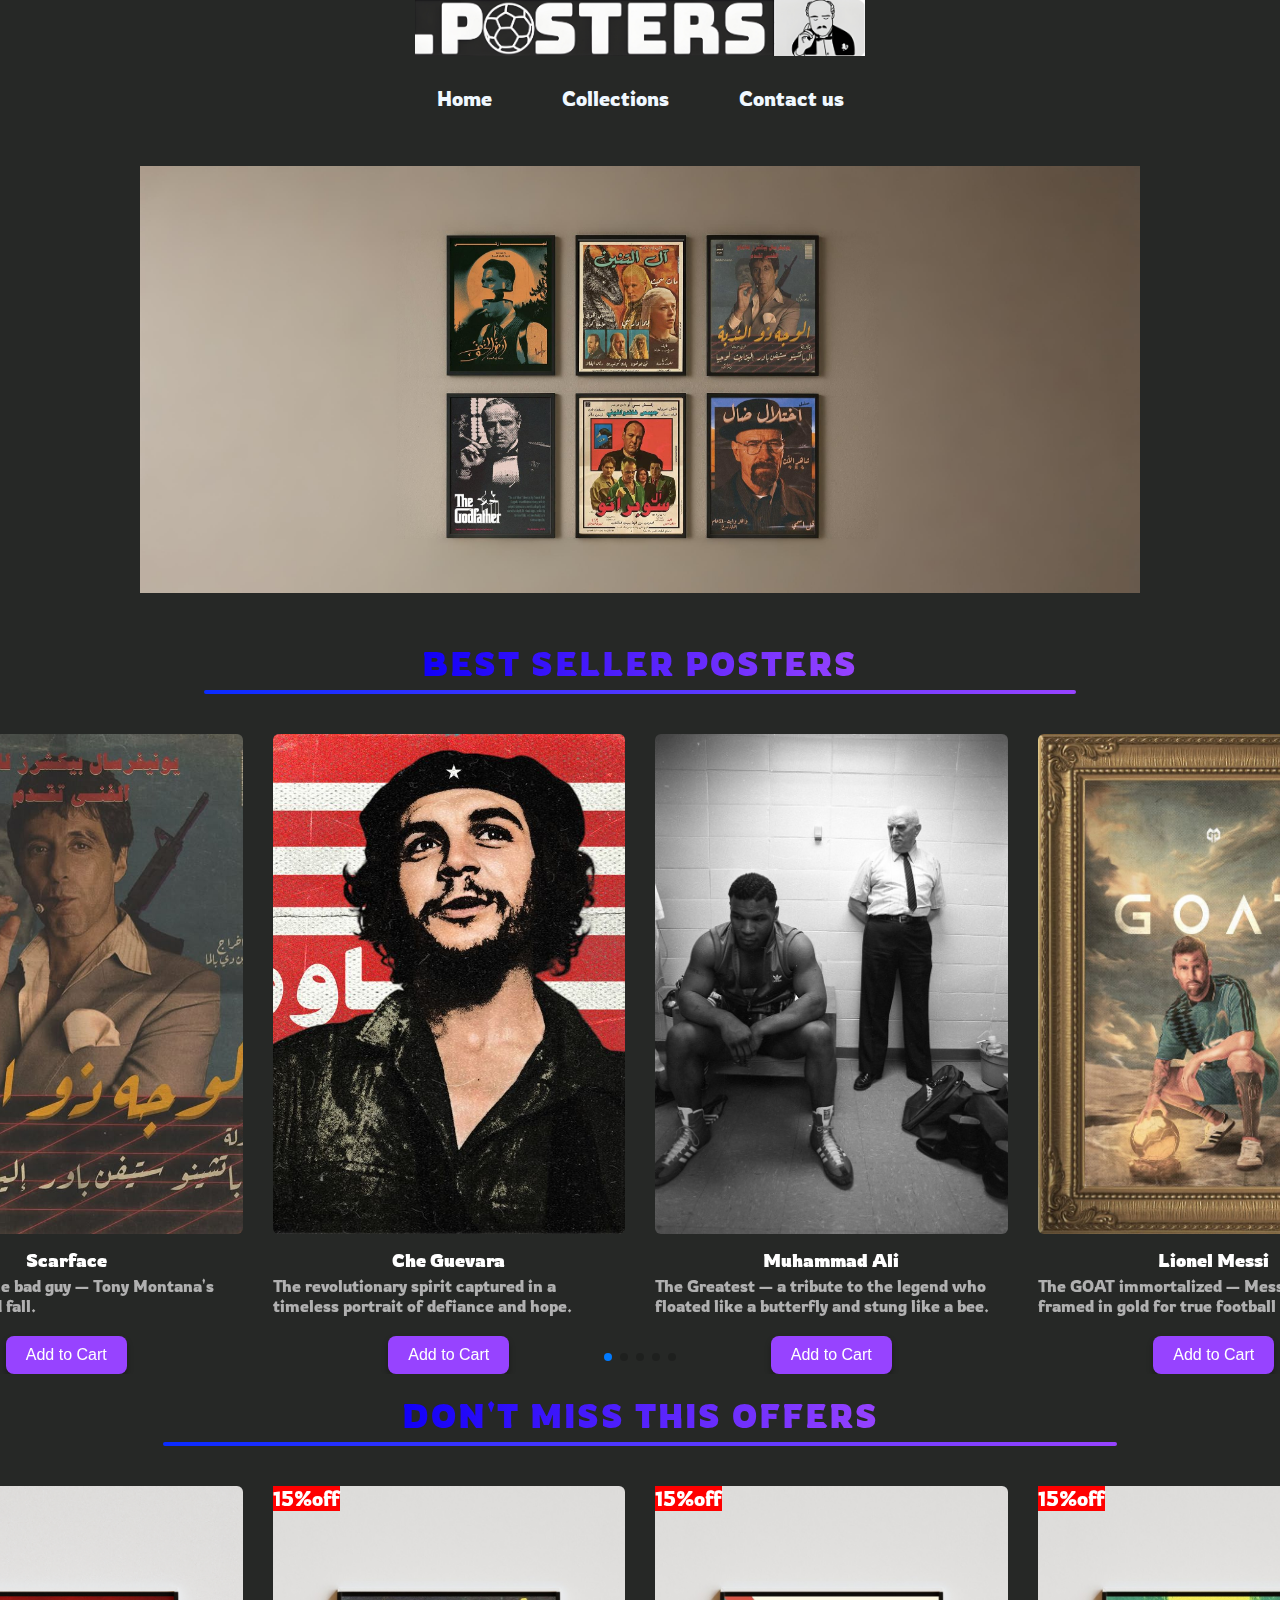
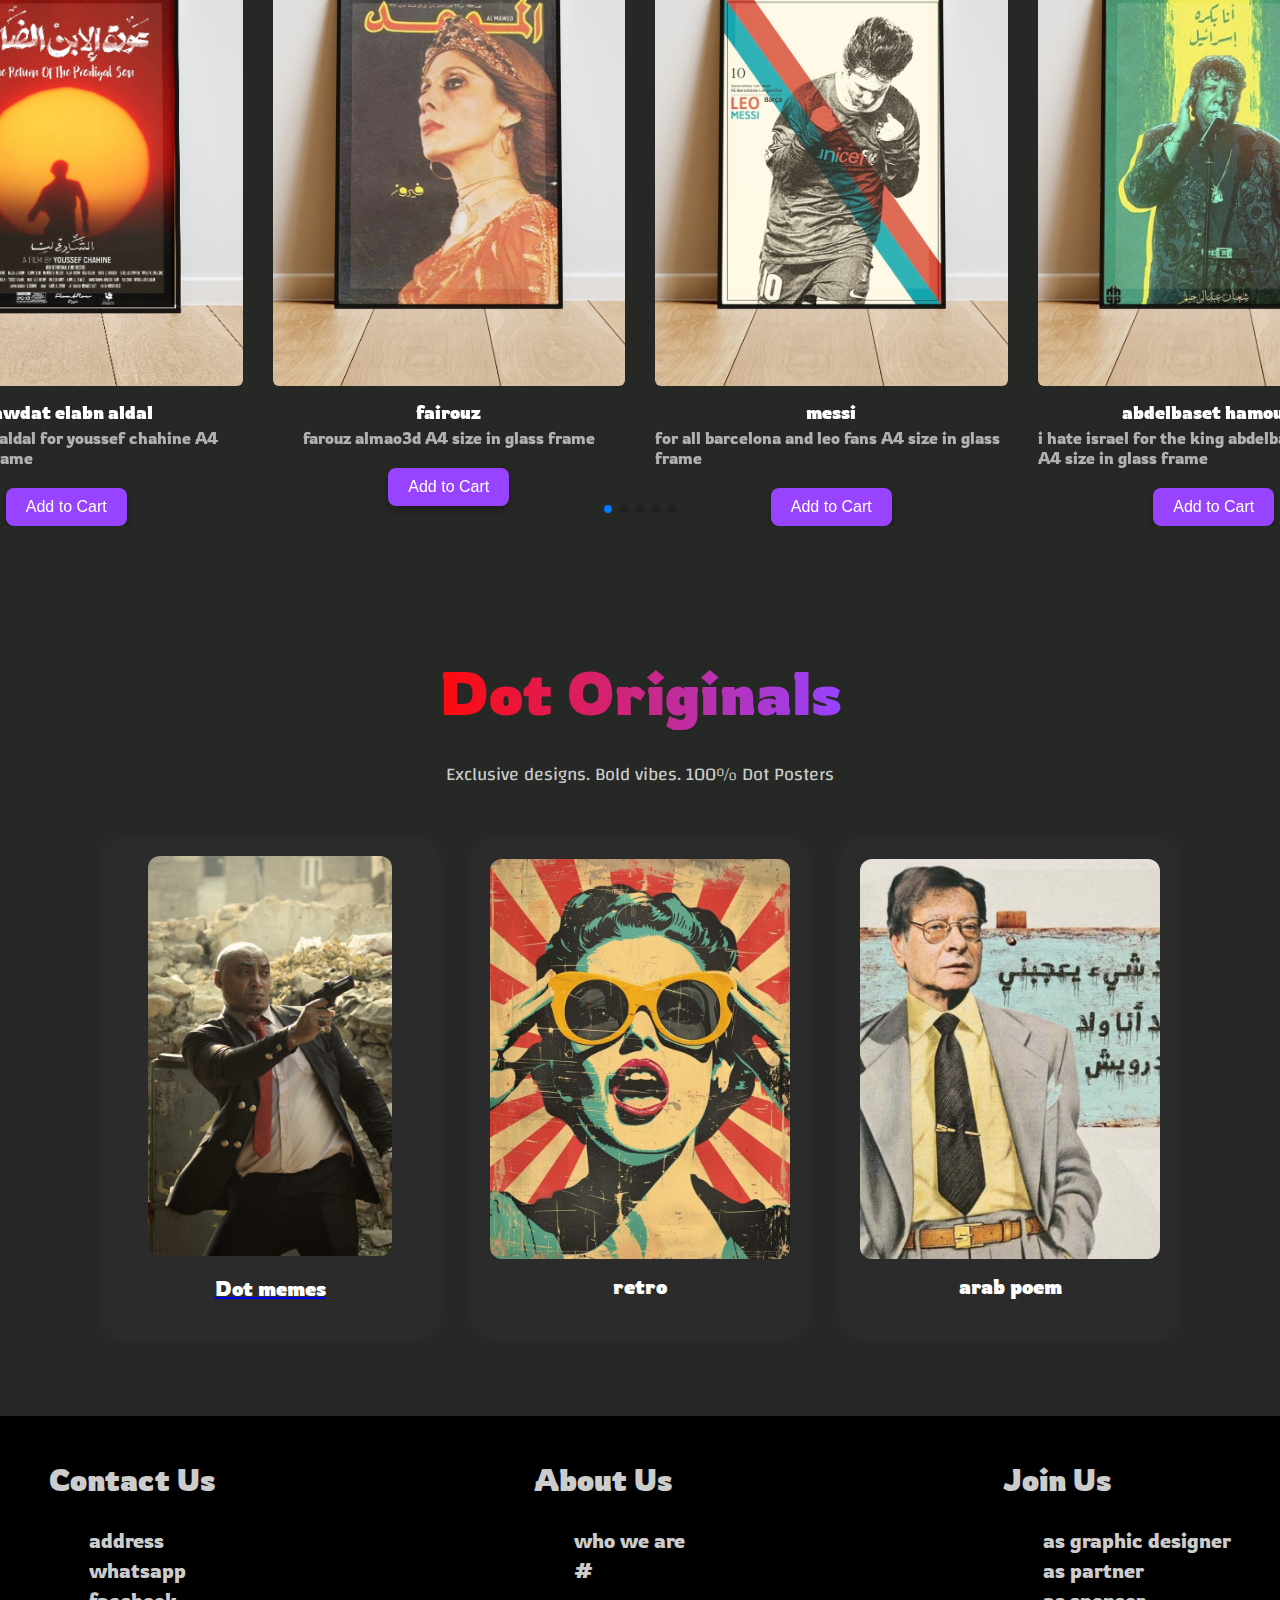
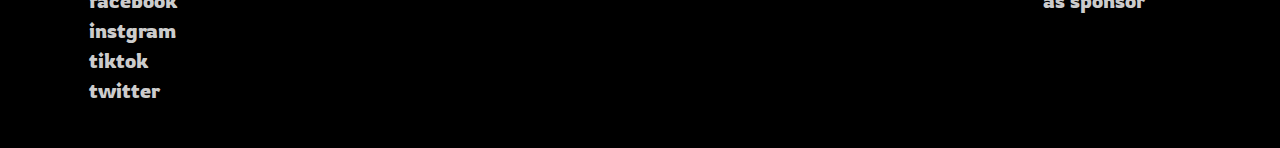
<file: index.html>
<!DOCTYPE html>
<html lang="en">

<head>
  <meta charset="UTF-8" />
  <meta name="viewport" content="width=device-width, initial-scale=1.0" />
  <title>.posters</title>
  <link rel="icon" href="/images/icon.jpg" />
  <link rel="stylesheet" href="/css/style.css" />
  <link href="https://fonts.googleapis.com/css2?family=Changa:wght@600&display=swap" rel="stylesheet">
  <link href="https://fonts.googleapis.com/css2?family=Rowdies:wght@300;400;700&display=swap" rel="stylesheet">

  <!-- Swiper CSS -->
  <link rel="stylesheet" href="https://cdn.jsdelivr.net/npm/swiper@9/swiper-bundle.min.css" />
</head>

<body>

  <div><img class="img" src="/images/icon.jpg" alt=""></div>

  <div class="container">
    <nav class="nav">
      <ul class="menu">
        <li class="li">Home</li>
        <li class="li dropdown">
          Collections
          <ul class="dropdown-menu">
            <li><a href="/views/films.html">Films</a></li>
            <li><a href="/views/sports.html">Sports</a></li>
            <li><a href="/views/randoms.html">Randoms</a></li>
          </ul>
        </li>
        <li class="li">Contact us</li>
      </ul>
    </nav>

    <div class="roommockup">
      <div class="mockupimg" style="position: relative;">
        <img class="mockup" src="/images/mockup.jpg" alt="">
        <div class="content">تصفح أكبر باقة من البوسترات</div>
      </div>
    </div>

    <section>
      <h1 class="sectionname">best seller posters</h1>

      <!-- Swiper Slider -->
      <div class="swiper mySwiper">
        <div class="swiper-wrapper">
          <div class="swiper-slide">
            <div class="conntent">
              <img src="/images/scarface.jpeg">
              <h1>Scarface</h1>
              <p>Say hello to the bad guy — Tony Montana's iconic rise and fall.</p>
              <button class="add-to-cart">Add to Cart</button>
            </div>
          </div>
          <div class="swiper-slide">
            <div class="conntent">
              <img src="/images/Che_Guevara.jpeg">
              <h1>Che Guevara</h1>
              <p>The revolutionary spirit captured in a timeless portrait of defiance and hope.</p>
              <button class="add-to-cart">Add to Cart</button>
            </div>
          </div>
          <div class="swiper-slide">
            <div class="conntent">
              <img src="/images/mike-tayson.jpeg">
              <h1>Muhammad Ali</h1>
              <p>The Greatest — a tribute to the legend who floated like a butterfly and stung like a bee.</p>
              <button class="add-to-cart">Add to Cart</button>
            </div>
          </div>
          <div class="swiper-slide">
            <div class="conntent">
              <img src="/images/messi_goat_in_golden_frame.jpeg">
              <h1>Lionel Messi</h1>
              <p>The GOAT immortalized — Messi's brilliance framed in gold for true football fans.</p>
              <button class="add-to-cart">Add to Cart</button>
            </div>
          </div>
          <div class="swiper-slide">
            <div class="conntent">
              <img src="/images/haleem_2areat_fingan.jpeg">
              <h1>Abdel Halim Hafez</h1>
              <p>A classic moment of Arabic music history — Halim reciting '2areat El Fingan'.</p>
              <button class="add-to-cart">Add to Cart</button>
            </div>
          </div>
        </div>

        <!-- Pagination and Navigation -->
        <div class="swiper-pagination"></div>
        <div class="swiper-button-next"></div>
        <div class="swiper-button-prev"></div>
      </div>
    </section>
    <section>
      <h1 class="sectionname">don't miss this offers</h1>

      <!-- Swiper Slider -->
      <div class="swiper mySwiper">
        <div class="swiper-wrapper">
          <div class="swiper-slide">
            <div class="conntent"> <span>15%off</span>
              <img src="/images/Free_Poster_on_the_Floor_Mockup_1.png">
              <h1>3awdat elabn aldal</h1>
              <p>3awdat elabn aldal for youssef chahine A4 size in glass frame</p>
              <button class="add-to-cart">Add to Cart</button>
            </div>
          </div>
          <div class="swiper-slide">
            <div class="conntent"> <span>15%off</span>
              <img src="/images/Free_Poster_on_the_Floor_Mockup_2.png">
              <h1>fairouz</h1>
              <p>farouz almao3d A4 size in glass frame</p>
              <button class="add-to-cart">Add to Cart</button>
            </div>
          </div>
          <div class="swiper-slide">
            <div class="conntent">
              <span>15%off</span>
              <img src="/images/Free_Poster_on_the_Floor_Mockup_3.png">
              <h1>messi</h1>
              <p>for all barcelona and leo fans A4 size in glass frame</p>
              <button class="add-to-cart">Add to Cart</button>
            </div>
          </div>
          <div class="swiper-slide">
            <div class="conntent"> <span>15%off</span>
              <img src="/images/Free_Poster_on_the_Floor_Mockup_4-Recovered.png">
              <h1>abdelbaset hamouda</h1>
              <p>i hate israel for the king abdelbaset hamouda A4 size in glass frame</p>
              <button class="add-to-cart">Add to Cart</button>
            </div>
          </div>
          <div class="swiper-slide">
            <div class="conntent"> <span>15%off</span>
              <img src="/images/Free_Poster_on_the_Floor_Mockup_5-Recovered.png">
              <h1>customized</h1>
              <p>custom any poster you want in A4 glass frame and save 15%.</p>
              <button class="add-to-cart">Add to Cart</button>
            </div>
          </div>
        </div>

        <!-- Pagination and Navigation -->
        <div class="swiper-pagination"></div>
        <div class="swiper-button-next"></div>
        <div class="swiper-button-prev"></div>
      </div>
    </section>
    <section class="dot-originals">
      <h2 class="section-title">Dot Originals</h2>
      <p class="subtitle">Exclusive designs. Bold vibes. 100% Dot Posters</p>
      <div class="originals-grid">
        <div class="original-item">
          <a href="memes.html"><img src="/images/gayar1.jpg" alt="Original Poster 1">
            <h3>Dot memes</h3>
          </a>

        </div>
        <div class="original-item">
          <img src="/images/retro.jpeg" alt="Original Poster 2">
          <h3>retro</h3>
        </div>
        <div class="original-item">
          <img src="/images/arabpoem1.jpeg" alt="Original Poster 3">
          <h3>arab poem</h3>
        </div>
      </div>
    </section>
    <footer>
      <div class="row">
        <div class="column">
          <h2>contact us</h2>
          <ul>
            <li>address</li>
            <li>whatsapp</li>
            <li>facebook</li>
            <li>instgram</li>
            <li>tiktok</li>
            <li>twitter</li>
          </ul>
        </div>
        <div class="column">
          <h2>about us</h2>
          <ul>
            <li>who we are</li>
            <li>#</li>
          </ul>
        </div>
        <div class="column">
          <h2>join us</h2>
          <ul>
            <li>as graphic designer</li>
            <li>as partner</li>
            <li>as sponsor</li>
          </ul>
        </div>
      </div>
    </footer>

  </div>

  <!-- Swiper JS -->
  <script src="https://cdn.jsdelivr.net/npm/swiper@9/swiper-bundle.min.js"></script>

  <!-- Swiper Initialization -->
  <script>
    var swiper = new Swiper(".mySwiper", {
      slidesPerView: 4,
      spaceBetween: 30,
      loop: true,
      autoplay: {
        delay: 2500,
        disableOnInteraction: false,
      },
      pagination: {
        el: ".swiper-pagination",
        clickable: true,
      },
      navigation: {
        nextEl: ".swiper-button-next",
        prevEl: ".swiper-button-prev",
      },
    });
  </script>

</body>

</html>
</file>
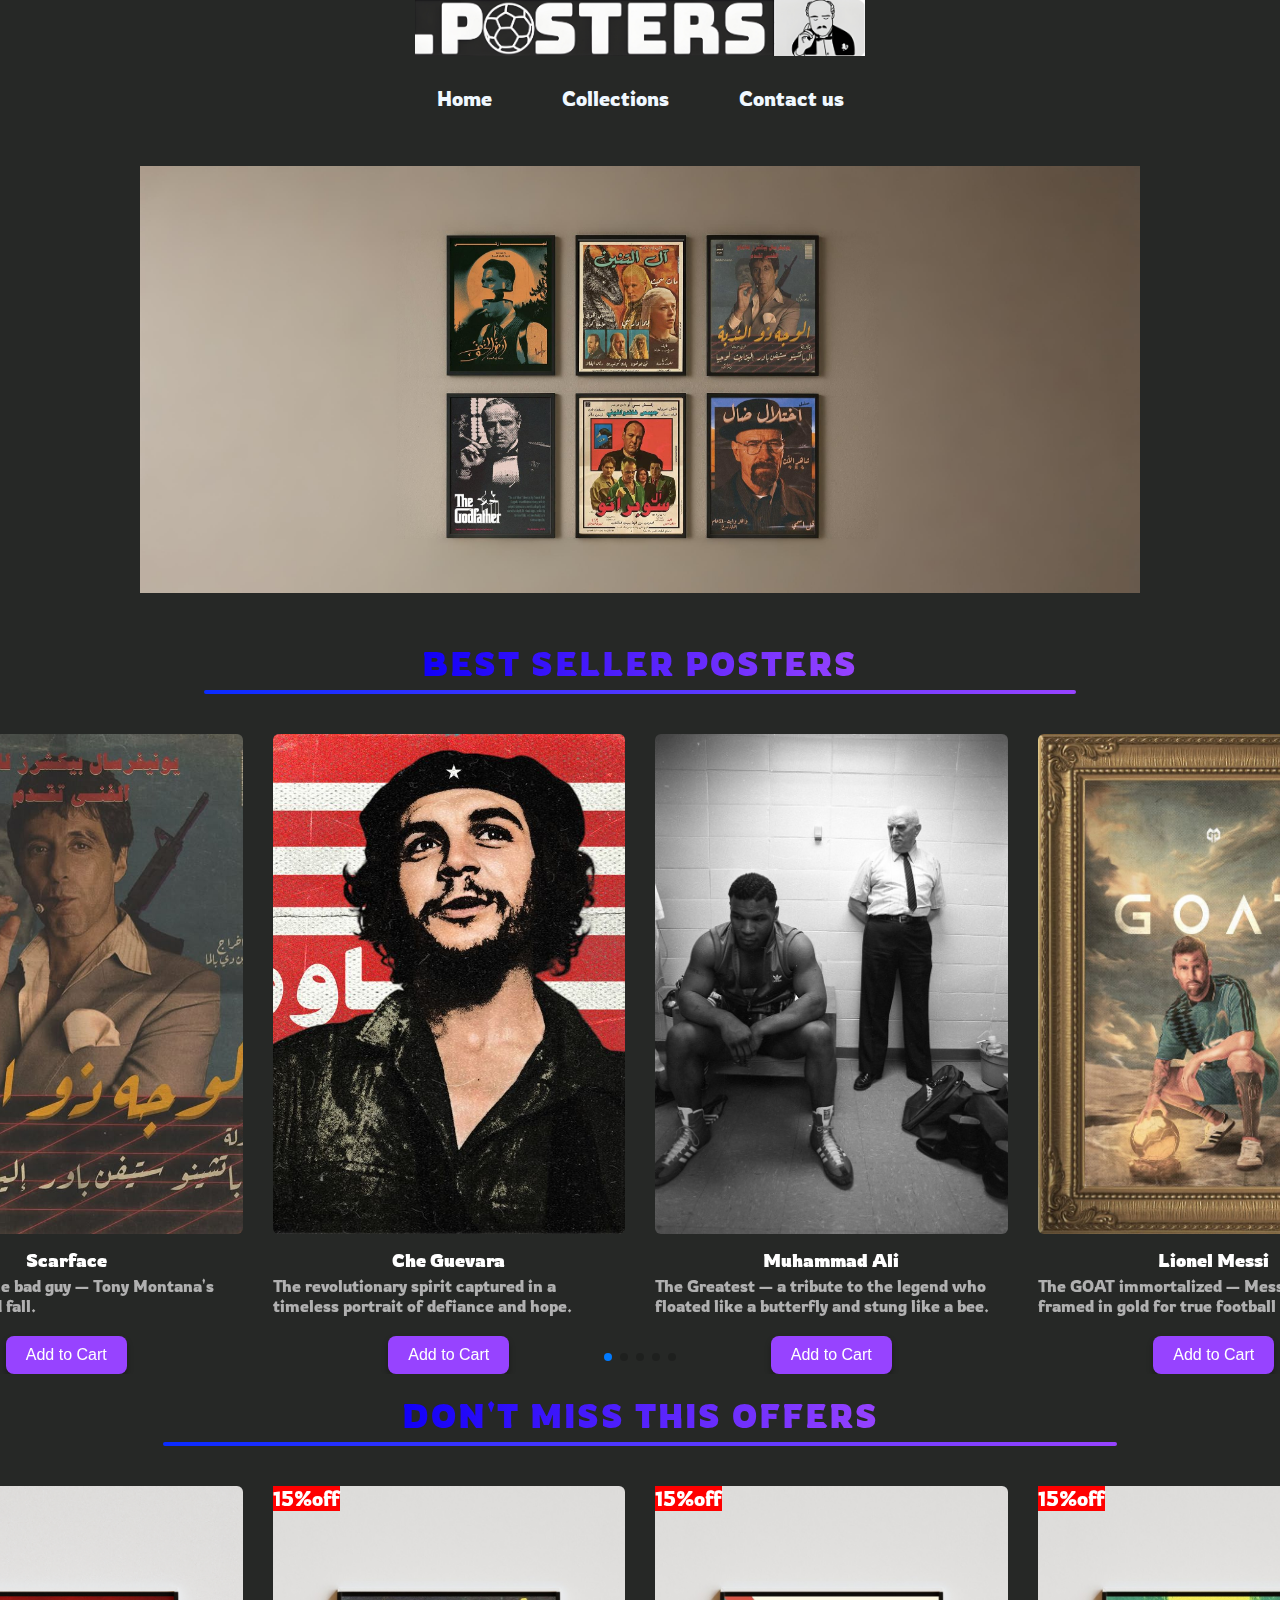
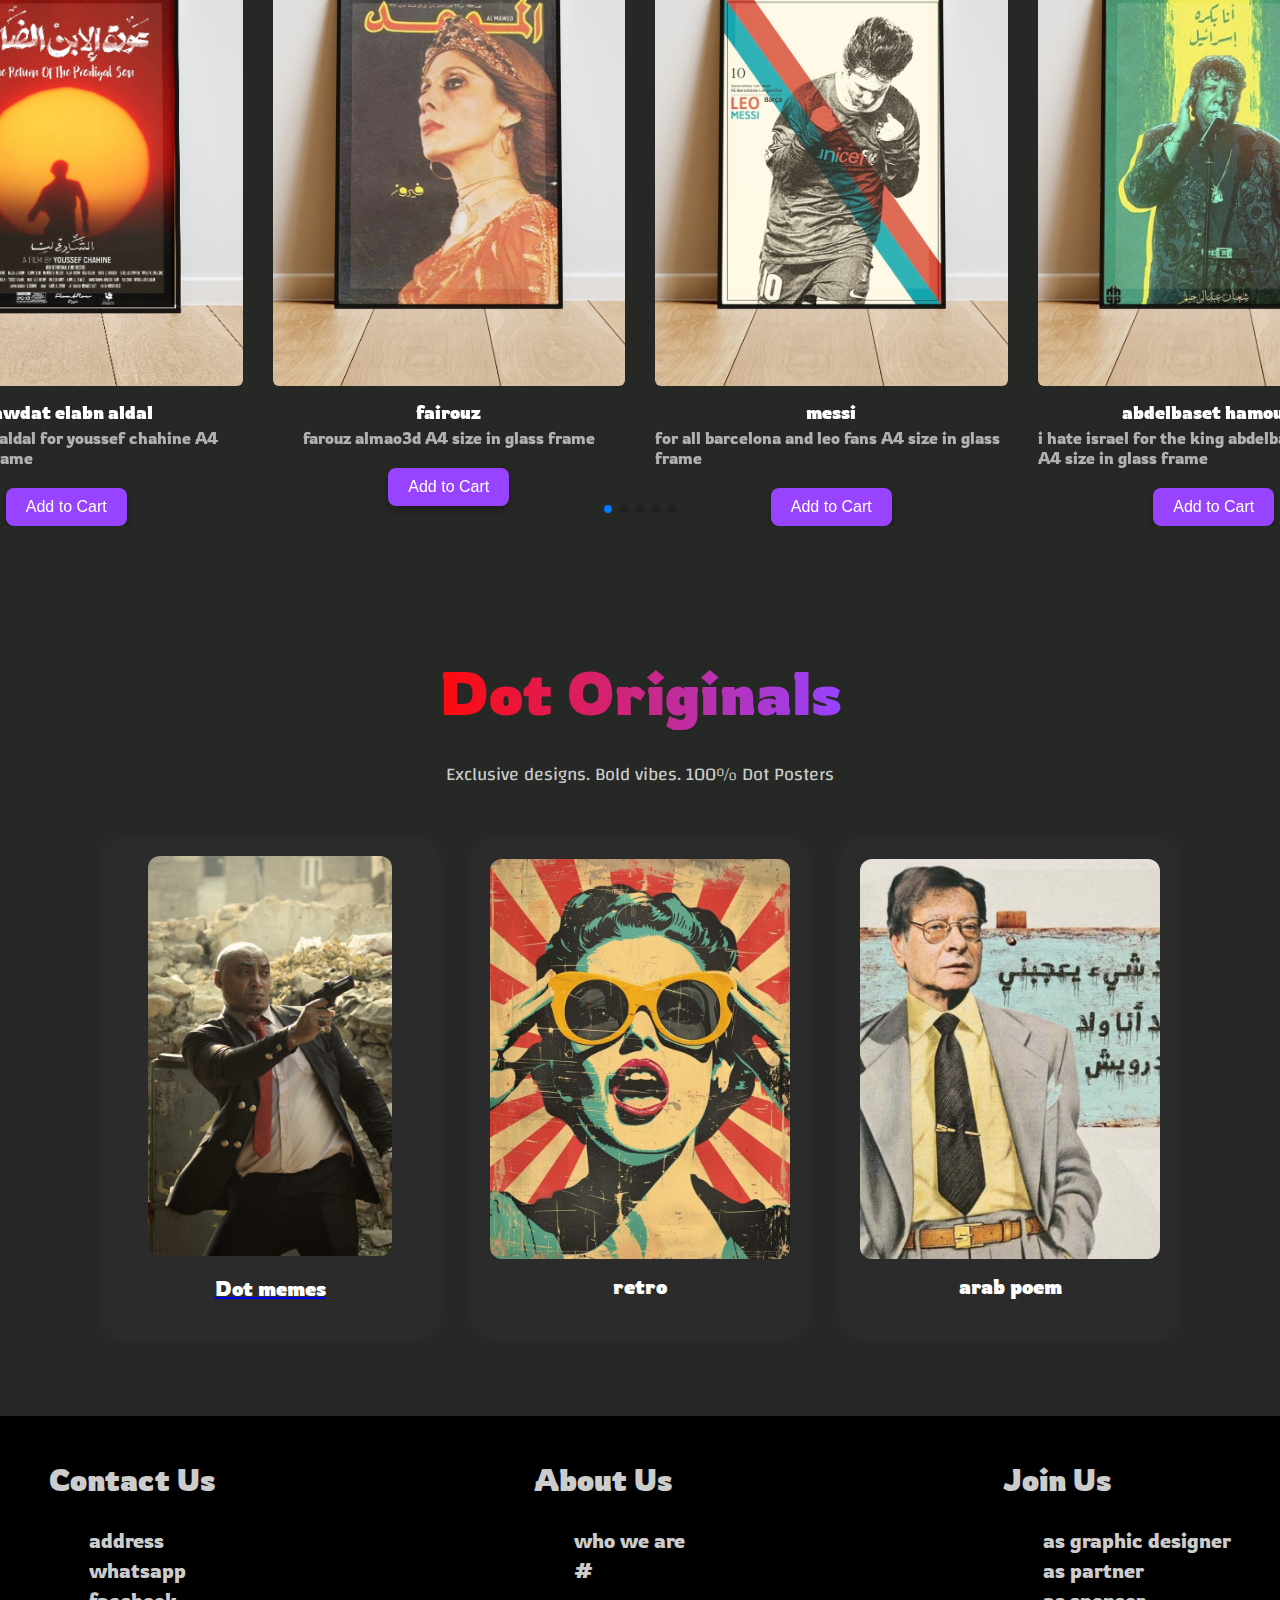
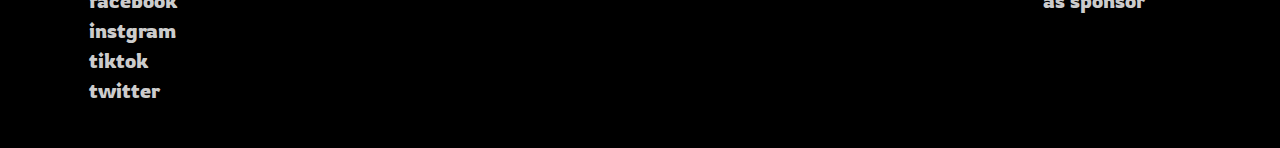
<file: views/index.html>
<!DOCTYPE html>
<html lang="en">

<head>
  <meta charset="UTF-8" />
  <meta name="viewport" content="width=device-width, initial-scale=1.0" />
  <title>.posters</title>
  <link rel="icon" href="/images/icon.jpg" />
  <link rel="stylesheet" href="/css/style.css" />
  <link href="https://fonts.googleapis.com/css2?family=Changa:wght@600&display=swap" rel="stylesheet">
  <link href="https://fonts.googleapis.com/css2?family=Rowdies:wght@300;400;700&display=swap" rel="stylesheet">

  <!-- Swiper CSS -->
  <link rel="stylesheet" href="https://cdn.jsdelivr.net/npm/swiper@9/swiper-bundle.min.css" />
</head>

<body>

  <div><img class="img" src="/images/icon.jpg" alt=""></div>

  <div class="container">
    <nav class="nav">
      <ul class="menu">
        <li class="li">Home</li>
        <li class="li dropdown">
          Collections
          <ul class="dropdown-menu">
            <li><a href="films.html">Films</a></li>
            <li><a href="sports.html">Sports</a></li>
            <li><a href="randoms.html">Randoms</a></li>
          </ul>
        </li>
        <li class="li">Contact us</li>
      </ul>
    </nav>

    <div class="roommockup">
      <div class="mockupimg" style="position: relative;">
        <img class="mockup" src="/images/mockup.jpg" alt="">
        <div class="content">تصفح أكبر باقة من البوسترات</div>
      </div>
    </div>

    <section>
      <h1 class="sectionname">best seller posters</h1>

      <!-- Swiper Slider -->
      <div class="swiper mySwiper">
        <div class="swiper-wrapper">
          <div class="swiper-slide">
            <div class="conntent">
              <img src="/images/scarface.jpeg">
              <h1>Scarface</h1>
              <p>Say hello to the bad guy — Tony Montana's iconic rise and fall.</p>
              <button class="add-to-cart">Add to Cart</button>
            </div>
          </div>
          <div class="swiper-slide">
            <div class="conntent">
              <img src="/images/Che_Guevara.jpeg">
              <h1>Che Guevara</h1>
              <p>The revolutionary spirit captured in a timeless portrait of defiance and hope.</p>
              <button class="add-to-cart">Add to Cart</button>
            </div>
          </div>
          <div class="swiper-slide">
            <div class="conntent">
              <img src="/images/mike-tayson.jpeg">
              <h1>Muhammad Ali</h1>
              <p>The Greatest — a tribute to the legend who floated like a butterfly and stung like a bee.</p>
              <button class="add-to-cart">Add to Cart</button>
            </div>
          </div>
          <div class="swiper-slide">
            <div class="conntent">
              <img src="/images/messi_goat_in_golden_frame.jpeg">
              <h1>Lionel Messi</h1>
              <p>The GOAT immortalized — Messi's brilliance framed in gold for true football fans.</p>
              <button class="add-to-cart">Add to Cart</button>
            </div>
          </div>
          <div class="swiper-slide">
            <div class="conntent">
              <img src="/images/haleem_2areat_fingan.jpeg">
              <h1>Abdel Halim Hafez</h1>
              <p>A classic moment of Arabic music history — Halim reciting '2areat El Fingan'.</p>
              <button class="add-to-cart">Add to Cart</button>
            </div>
          </div>
        </div>

        <!-- Pagination and Navigation -->
        <div class="swiper-pagination"></div>
        <div class="swiper-button-next"></div>
        <div class="swiper-button-prev"></div>
      </div>
    </section>
    <section>
      <h1 class="sectionname">don't miss this offers</h1>

      <!-- Swiper Slider -->
      <div class="swiper mySwiper">
        <div class="swiper-wrapper">
          <div class="swiper-slide">
            <div class="conntent"> <span>15%off</span>
              <img src="/images/Free_Poster_on_the_Floor_Mockup_1.png">
              <h1>3awdat elabn aldal</h1>
              <p>3awdat elabn aldal for youssef chahine A4 size in glass frame</p>
              <button class="add-to-cart">Add to Cart</button>
            </div>
          </div>
          <div class="swiper-slide">
            <div class="conntent"> <span>15%off</span>
              <img src="/images/Free_Poster_on_the_Floor_Mockup_2.png">
              <h1>fairouz</h1>
              <p>farouz almao3d A4 size in glass frame</p>
              <button class="add-to-cart">Add to Cart</button>
            </div>
          </div>
          <div class="swiper-slide">
            <div class="conntent">
              <span>15%off</span>
              <img src="/images/Free_Poster_on_the_Floor_Mockup_3.png">
              <h1>messi</h1>
              <p>for all barcelona and leo fans A4 size in glass frame</p>
              <button class="add-to-cart">Add to Cart</button>
            </div>
          </div>
          <div class="swiper-slide">
            <div class="conntent"> <span>15%off</span>
              <img src="/images/Free_Poster_on_the_Floor_Mockup_4-Recovered.png">
              <h1>abdelbaset hamouda</h1>
              <p>i hate israel for the king abdelbaset hamouda A4 size in glass frame</p>
              <button class="add-to-cart">Add to Cart</button>
            </div>
          </div>
          <div class="swiper-slide">
            <div class="conntent"> <span>15%off</span>
              <img src="/images/Free_Poster_on_the_Floor_Mockup_5-Recovered.png">
              <h1>customized</h1>
              <p>custom any poster you want in A4 glass frame and save 15%.</p>
              <button class="add-to-cart">Add to Cart</button>
            </div>
          </div>
        </div>

        <!-- Pagination and Navigation -->
        <div class="swiper-pagination"></div>
        <div class="swiper-button-next"></div>
        <div class="swiper-button-prev"></div>
      </div>
    </section>
    <section class="dot-originals">
      <h2 class="section-title">Dot Originals</h2>
      <p class="subtitle">Exclusive designs. Bold vibes. 100% Dot Posters</p>
      <div class="originals-grid">
        <div class="original-item">
          <a href="memes.html"><img src="/images/gayar1.jpg" alt="Original Poster 1">
            <h3>Dot memes</h3>
          </a>

        </div>
        <div class="original-item">
          <img src="/images/retro.jpeg" alt="Original Poster 2">
          <h3>retro</h3>
        </div>
        <div class="original-item">
          <img src="/images/arabpoem1.jpeg" alt="Original Poster 3">
          <h3>arab poem</h3>
        </div>
      </div>
    </section>
    <footer>
      <div class="row">
        <div class="column">
          <h2>contact us</h2>
          <ul>
            <li>address</li>
            <li>whatsapp</li>
            <li>facebook</li>
            <li>instgram</li>
            <li>tiktok</li>
            <li>twitter</li>
          </ul>
        </div>
        <div class="column">
          <h2>about us</h2>
          <ul>
            <li>who we are</li>
            <li>#</li>
          </ul>
        </div>
        <div class="column">
          <h2>join us</h2>
          <ul>
            <li>as graphic designer</li>
            <li>as partner</li>
            <li>as sponsor</li>
          </ul>
        </div>
      </div>
    </footer>

  </div>

  <!-- Swiper JS -->
  <script src="https://cdn.jsdelivr.net/npm/swiper@9/swiper-bundle.min.js"></script>

  <!-- Swiper Initialization -->
  <script>
    var swiper = new Swiper(".mySwiper", {
      slidesPerView: 4,
      spaceBetween: 30,
      loop: true,
      autoplay: {
        delay: 2500,
        disableOnInteraction: false,
      },
      pagination: {
        el: ".swiper-pagination",
        clickable: true,
      },
      navigation: {
        nextEl: ".swiper-button-next",
        prevEl: ".swiper-button-prev",
      },
    });
  </script>

</body>

</html>
</file>
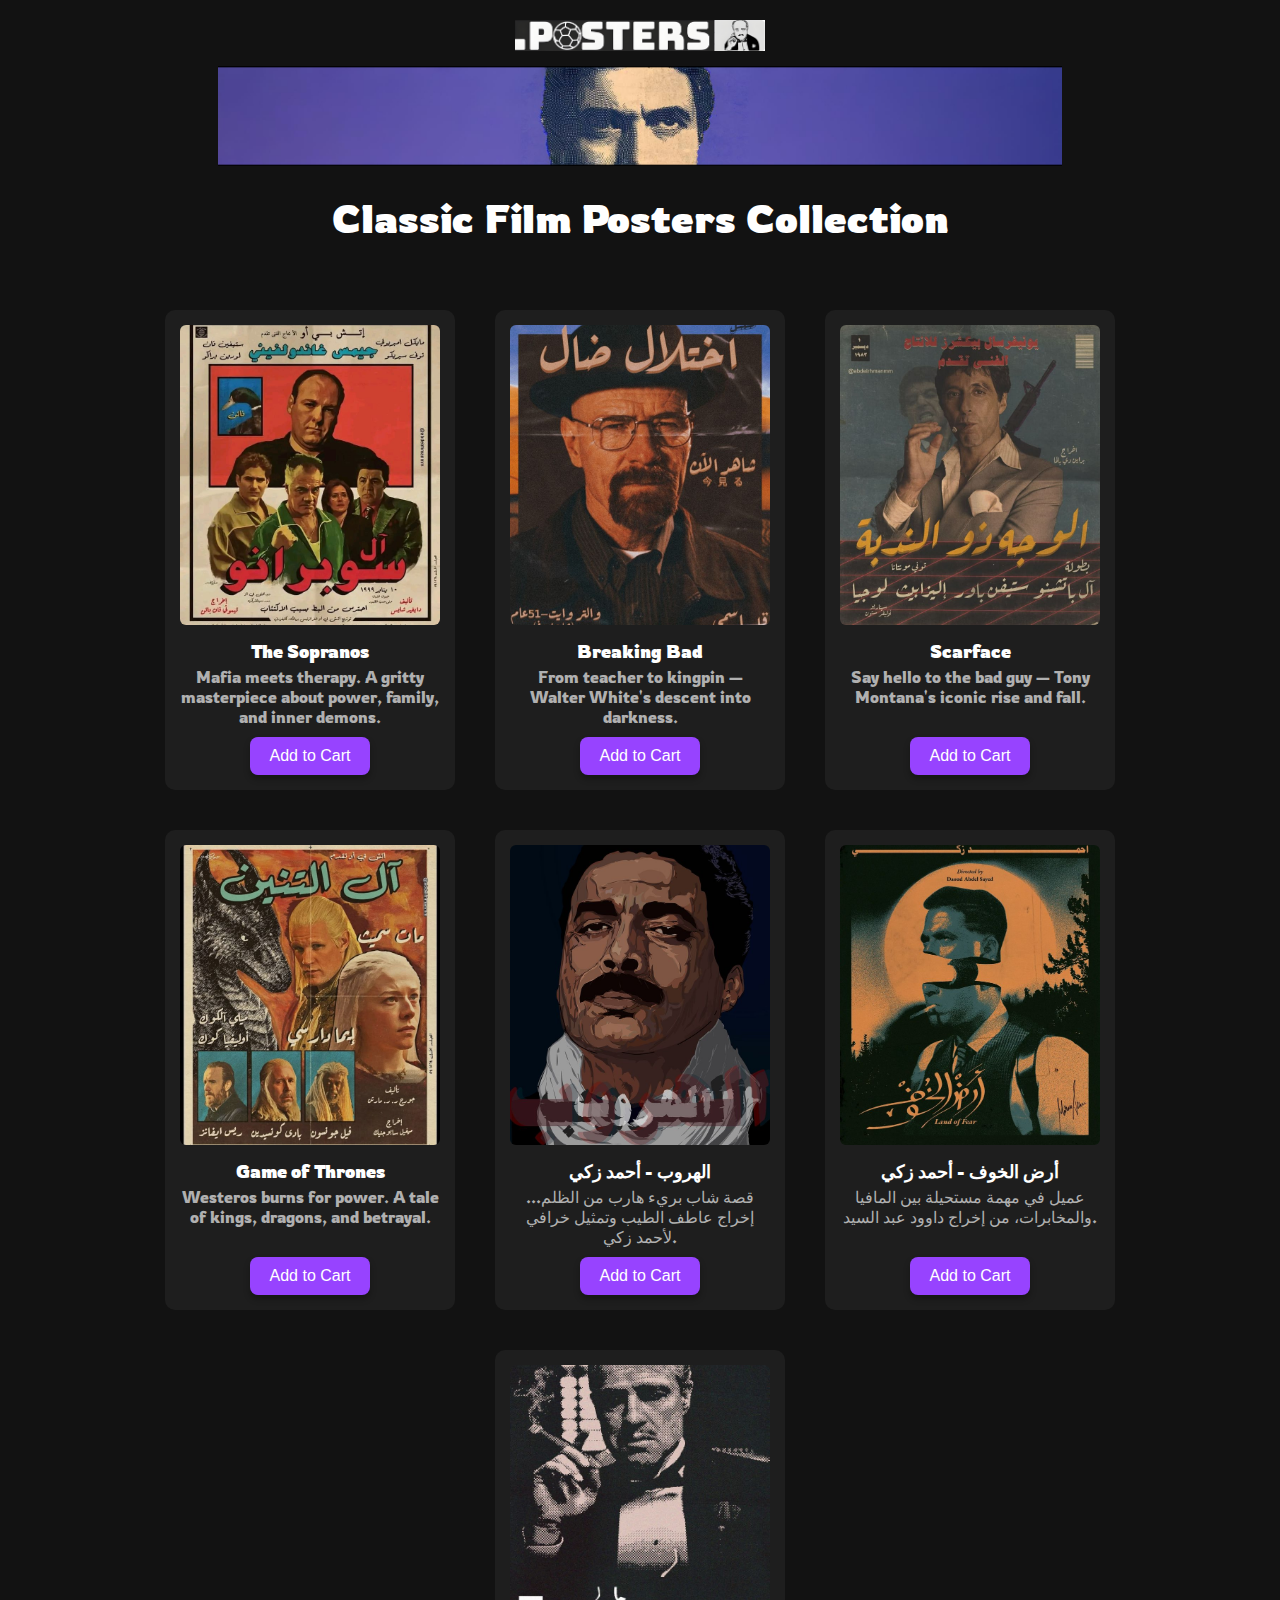
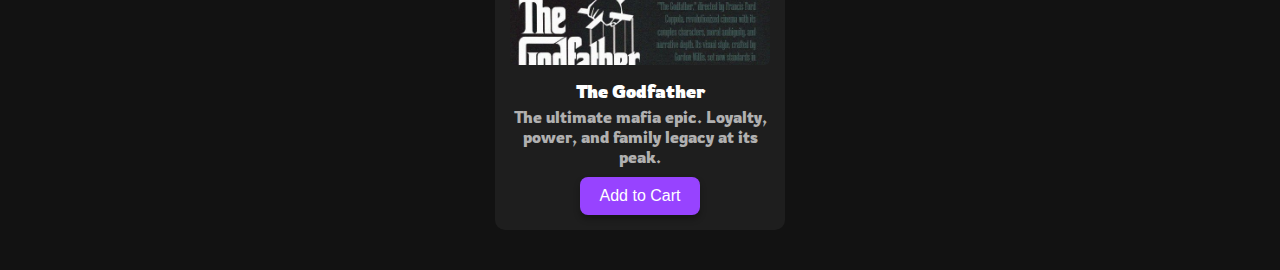
<file: views/films.html>
<!DOCTYPE html>
<html lang="en">

<head>
  <meta charset="UTF-8" />
  <meta name="viewport" content="width=device-width, initial-scale=1.0" />
  <title>Classic Film Posters Collection</title>
  <link rel="stylesheet" href="/css/filmsstyle.css" />
  <link href="https://fonts.googleapis.com/css2?family=Rowdies:wght@300;400;700&display=swap" rel="stylesheet">
</head>

<body>
  <div class="container">
    <div class="fcoll"></div>
    <div><img class="img" src="/images/icon.jpg" alt="" srcset=""></div>
    <img class="cinema" src="/images/cinema.jpg" alt="cinema banner" />

<h1> Classic Film Posters Collection
    </h1>
  </div>

  
    
    <div class="fposters">
    <div class="content">
      <img src="/images/the_sopranos_poster.jpeg" alt="The Sopranos">
      <h1>The Sopranos</h1>
      <p>Mafia meets therapy. A gritty masterpiece about power, family, and inner demons.</p>
      <button class="add-to-cart">Add to Cart</button>
    </div>

    <div class="content">
      <img src="/images/Breaking_Bad.jpeg" alt="Breaking Bad">
      <h1>Breaking Bad</h1>
      <p>From teacher to kingpin — Walter White's descent into darkness.</p>
      <button class="add-to-cart">Add to Cart</button>
    </div>

    <div class="content">
      <img src="/images/scarface.jpeg" alt="Scarface">
      <h1>Scarface</h1>
      <p>Say hello to the bad guy — Tony Montana's iconic rise and fall.</p>
      <button class="add-to-cart">Add to Cart</button>
    </div>

    <div class="content">
      <img src="/images/got.jpeg" alt="Game of Thrones">
      <h1>Game of Thrones</h1>
      <p>Westeros burns for power. A tale of kings, dragons, and betrayal.</p>
      <button class="add-to-cart">Add to Cart</button>
    </div>

    <div class="content">
      <img src="/images/ALHOROB.jpeg" alt="Al Horob">
      <h1>الهروب - أحمد زكي</h1>
      <p>قصة شاب بريء هارب من الظلم... إخراج عاطف الطيب وتمثيل خرافي لأحمد زكي.</p>
      <button class="add-to-cart">Add to Cart</button>
    </div>

    <div class="content">
      <img src="/images/ard_el5ouf.jpeg" alt="Ard El Khof">
      <h1>أرض الخوف - أحمد زكي</h1>
      <p>عميل في مهمة مستحيلة بين المافيا والمخابرات، من إخراج داوود عبد السيد.</p>
      <button class="add-to-cart">Add to Cart</button>
    </div>

    <div class="content">
      <img src="/images/the_god_father.jpeg" alt="The Godfather">
      <h1>The Godfather</h1>
      <p>The ultimate mafia epic. Loyalty, power, and family legacy at its peak.</p>
      <button class="add-to-cart">Add to Cart</button>
    </div>

  </div>
  </div>
</body>

</html>
</file>
<file: css/style.css>
body {
    font-family: "Rowdies", sans-serif;
    font-size: 20px;
    margin: 0;
    padding: 0;
    display: flex;
    flex-direction: column;
    justify-content: center;
    align-items: center;
    background-color: #262826;
    overflow-x: hidden;
}

.nav {
    display: flex;
    justify-content: center;
    background-color: #262826;
    padding: 15px 0;
}

.menu {
    list-style: none;
    display: flex;
    gap: 40px;
    margin: 0;
    padding: 0;
    color: aliceblue;
}

.li {
    position: relative;
    padding: 10px 15px;
    cursor: pointer;
}

.dropdown-menu {
    display: none;
    position: absolute;
    top: 100%;
    left: 0;
    background-color: #1e1b1b;
    list-style: none;
    padding: 0;
    margin: 0;
    min-width: 150px;
    box-shadow: 0 2px 8px rgba(0, 0, 0, 0.15);
    border-radius: 6px;
    z-index: 10;
}

.dropdown-menu li {
    padding: 10px 15px;
    border-bottom: 1px solid #1e1b1b;
    white-space: nowrap;
    transition: all 0.3s ease;
}

.dropdown-menu li:last-child {
    border-bottom: none;
}

.dropdown-menu li:hover {
    background-color: #1e1b1b;
    transform: scale(1.05) translateX(-5px);
    /* يكبر ويتحرك شمال */
    cursor: pointer;
}

.dropdown:hover .dropdown-menu {
    display: block;
}

.dropdown:hover:hover .dropdown-menu {
    transform: scale(1);
}

.img {
    width: 450px;
}

.container {
    display: flex;
    flex-direction: column;
    justify-content: center;
    align-items: center;

}

.mockup {
    width: 1000px;
    transition: 0.5s ease;
}

.roommockup {
    display: flex;
    align-items: center;
    justify-content: center;
    align-content: center;
    flex-wrap: wrap;
    width: fit-content;
    padding: 30px 0px;
}

.ttle {
    color: aliceblue;
}

.mockup:hover {
    filter: blur(5px);
}

.mockupimg {
    width: 1000px;
    position: relative;
    /* مهم جدًا عشان نثبت النص جوا الصورة */
}

.mockup {
    width: 1000px;
    transition: 0.5s ease;
    display: block;
}

.content {
    position: absolute;
    top: 50%;
    left: 50%;
    transform: translate(-50%, 160%);
    color: #fff;
    background: rgba(0, 0, 0, 0.5);
    padding: 20px 30px;
    border-radius: 12px;
    font-size: 28px;
    opacity: 0;
    transition: opacity 0.6s ease, transform 0.6s ease;
    font-family: 'Tajawal', sans-serif;
    text-align: center;
    pointer-events: none;
    z-index: 2;
    box-shadow: 0 4px 15px rgba(0, 0, 0, 0.5);
    border: 2px solid rgba(255, 255, 255, 0.2);
    text-shadow: 1px 1px 4px rgba(0, 0, 0, 0.8);
    width: 735px;
}

.mockupimg:hover.mockup {
    filter: blur(5px);

}

.mockupimg:hover .content {
    opacity: 1;
    transform: translate(-50%, 140%) scale(1.25);
}


section {
    display: flex;
    flex-direction: column;
    align-items: center;
}

h1 {
    color: #fff;
}

.sectionname {
    font-size: 32px;
    font-weight: 800;
    text-transform: uppercase;
    color: #ffffff;
    background-image: linear-gradient(to right, #1100f8, #9743ff);
    -webkit-background-clip: text;
    -webkit-text-fill-color: transparent;
    text-align: center;
    margin-bottom: 20px;
    letter-spacing: 2px;
    position: relative;
    margin-bottom: 50px;

}

.sectionname::after {
    content: '';
    width: 200%;
    height: 4px;
    background: linear-gradient(to right, #0a2bff, #9743ff);
    position: absolute;
    bottom: -10px;
    left: 50%;
    transform: translateX(-50%);
    border-radius: 2px;
}

.swiper {
    width: 100%;
    max-width: 1500px;
    height: auto;
    /* خلي الارتفاع auto عشان الصورة تتحكم */
    margin: auto;
    padding: 20px 0;
}

.swiper-slide {
    background: transparent;
    /* شيل الخلفية البيضاء */
    display: flex;
    justify-content: center;
    align-items: center;
}

.swiper-slide img {
    max-width: 100%;
    height: auto;
    object-fit: contain;
    /* بدل cover بـ contain عشان الصورة كاملة */
    border-radius: 20px;
    display: block;
}


.add-to-cart {
    margin-top: 20px;
    padding: 10px 20px;
    font-size: 16px;
    background-color: #9743ff;
    color: white;
    border: none;
    border-radius: 8px;
    cursor: pointer;
    transition: all 0.3s ease;
    box-shadow: 0 4px 6px rgba(0, 0, 0, 0.3);
}

.conntent img {
    width: 100%;
    height: 500px;
    object-fit: cover;
    margin-bottom: 10px;
    border-radius: 6px;
}

.conntent h1 {
    font-size: 18px;
    margin: 5px 0;
    color: #ffffff;
}

.conntent p {
    font-size: 16px;
    margin: 0;
    color: #b0b0b0;
}

.conntent span {
    position: absolute;
    left: 0%;
    top: 0%;
    color: white;
    background: red;
}

.conntent {
    display: flex;
    flex-direction: column;
    justify-content: center;
    align-items: center;
}

.dot-originals {
    padding: 80px 20px;
    text-align: center;
    background: inherit;
}

.section-title {
    font-size: 60px;
    color: white;
    background: linear-gradient(to right, #ff0a0a, #9743ff);
    -webkit-background-clip: text;
    -webkit-text-fill-color: transparent;
    margin-bottom: 10px;
}

.subtitle {
    color: #ccc;
    font-size: 18px;
    margin-bottom: 50px;
    font-family: 'Changa', sans-serif;
}

.originals-grid {
    display: flex;
    justify-content: center;
    gap: 40px;
    flex-wrap: wrap;
}

.original-item {
    display: flex;
    flex-direction: column;
    justify-content: center;
    align-items: center;
    width: 300px;
    background: #2b2b2b;
    padding: 15px;
    border-radius: 16px;
    box-shadow: 0 0 20px rgba(255, 255, 255, 0.05);
    transition: transform 0.4s ease;
}

.original-item:hover {
    transform: translateY(-10px);
}

.original-item img {
    width: 100%;
    height: 400px;
    object-fit: cover;
    border-radius: 12px;
}

.original-item h3 {
    color: white;
    margin-top: 15px;
    font-size: 20px;
    font-family: 'Rowdies', sans-serif;
}

footer {
    width: 100%;
    background-color: black;
    padding: 20px 0;
}

footer .row {
    display: flex;
    flex-direction: row;
    align-items: flex-start;
    justify-content: space-around;
    color: #ccc;
    flex-wrap: wrap;
    text-align: left;

}

.column {
    padding: 0 20px;
    min-width: 150px;
    display: flex;
    flex-direction: column;
    align-items: flex-start;

}

.column h2 {
    margin-bottom: 10px;
    text-transform: capitalize;
}

.column li {
    list-style: none;
    margin-bottom: 5px;
}
</file>
<file: css/filmsstyle.css>
body {
  font-family: "Rowdies", sans-serif;
  font-size: 20px;
  margin: 0;
  padding: 0;
  background-color: #121212;
  color: #ffffff;
  
}

.fcoll {
  font-size: 26px;
  display: flex;
  flex-direction: column;
  align-items: center;
  margin-top: 20px;
}

.container {
  display: flex;
  justify-content: center;
  flex-direction: column;
  align-items: center;
}

.cinema {
  max-height: 100px;
  margin-top: 10px;
}
.img{
  width: 250px;
}
.fposters {
  display: flex;
  flex-wrap: wrap;
  gap: 20px;
  justify-content: center;
  align-items: flex-start;
  margin: 30px 0;
}

.content {
  width: 290px;
  height: 480px;
  display: flex;
  flex-direction: column;
  align-items: center;
  justify-content: flex-start;
  padding: 15px;
  margin: 10px;
  background-color: #1e1e1e;
  border-radius: 10px;
  box-sizing: border-box;
  text-align: center;
  transition: transform 0.4s ease-in-out,
              background-color 0.4s ease-in-out,
              box-shadow 0.4s ease-in-out,
              border 0.4s ease-in-out;
}

.content img {
  width: 100%;
  height: 300px;
  object-fit: cover;
  margin-bottom: 10px;
  border-radius: 6px;
}

.content h1 {
  font-size: 18px;
  margin: 5px 0;
  color: #ffffff;
}

.content p {
  font-size: 16px;
  margin: 0;
  color: #b0b0b0;
}

.add-to-cart {
  margin-top: auto;
  padding: 10px 20px;
  font-size: 16px;
  background-color: #9743ff;
  color: white;
  border: none;
  border-radius: 8px;
  cursor: pointer;
  transition: all 0.3s ease;
  box-shadow: 0 4px 6px rgba(0, 0, 0, 0.3);
}

.add-to-cart:hover {
  background-color: #9743ff;
  transform: translateY(-3px) scale(1.05);
  box-shadow: 0 8px 12px rgba(0, 0, 0, 0.4);
}

.content:hover {
  transform: translateY(-8px) scale(1.03);
  background-color: #2c2c2c;
  border: 2px solid #9743ff;
}

.content:hover img {
  transform: scale(1.05) rotate(-1deg);
}
</file>
